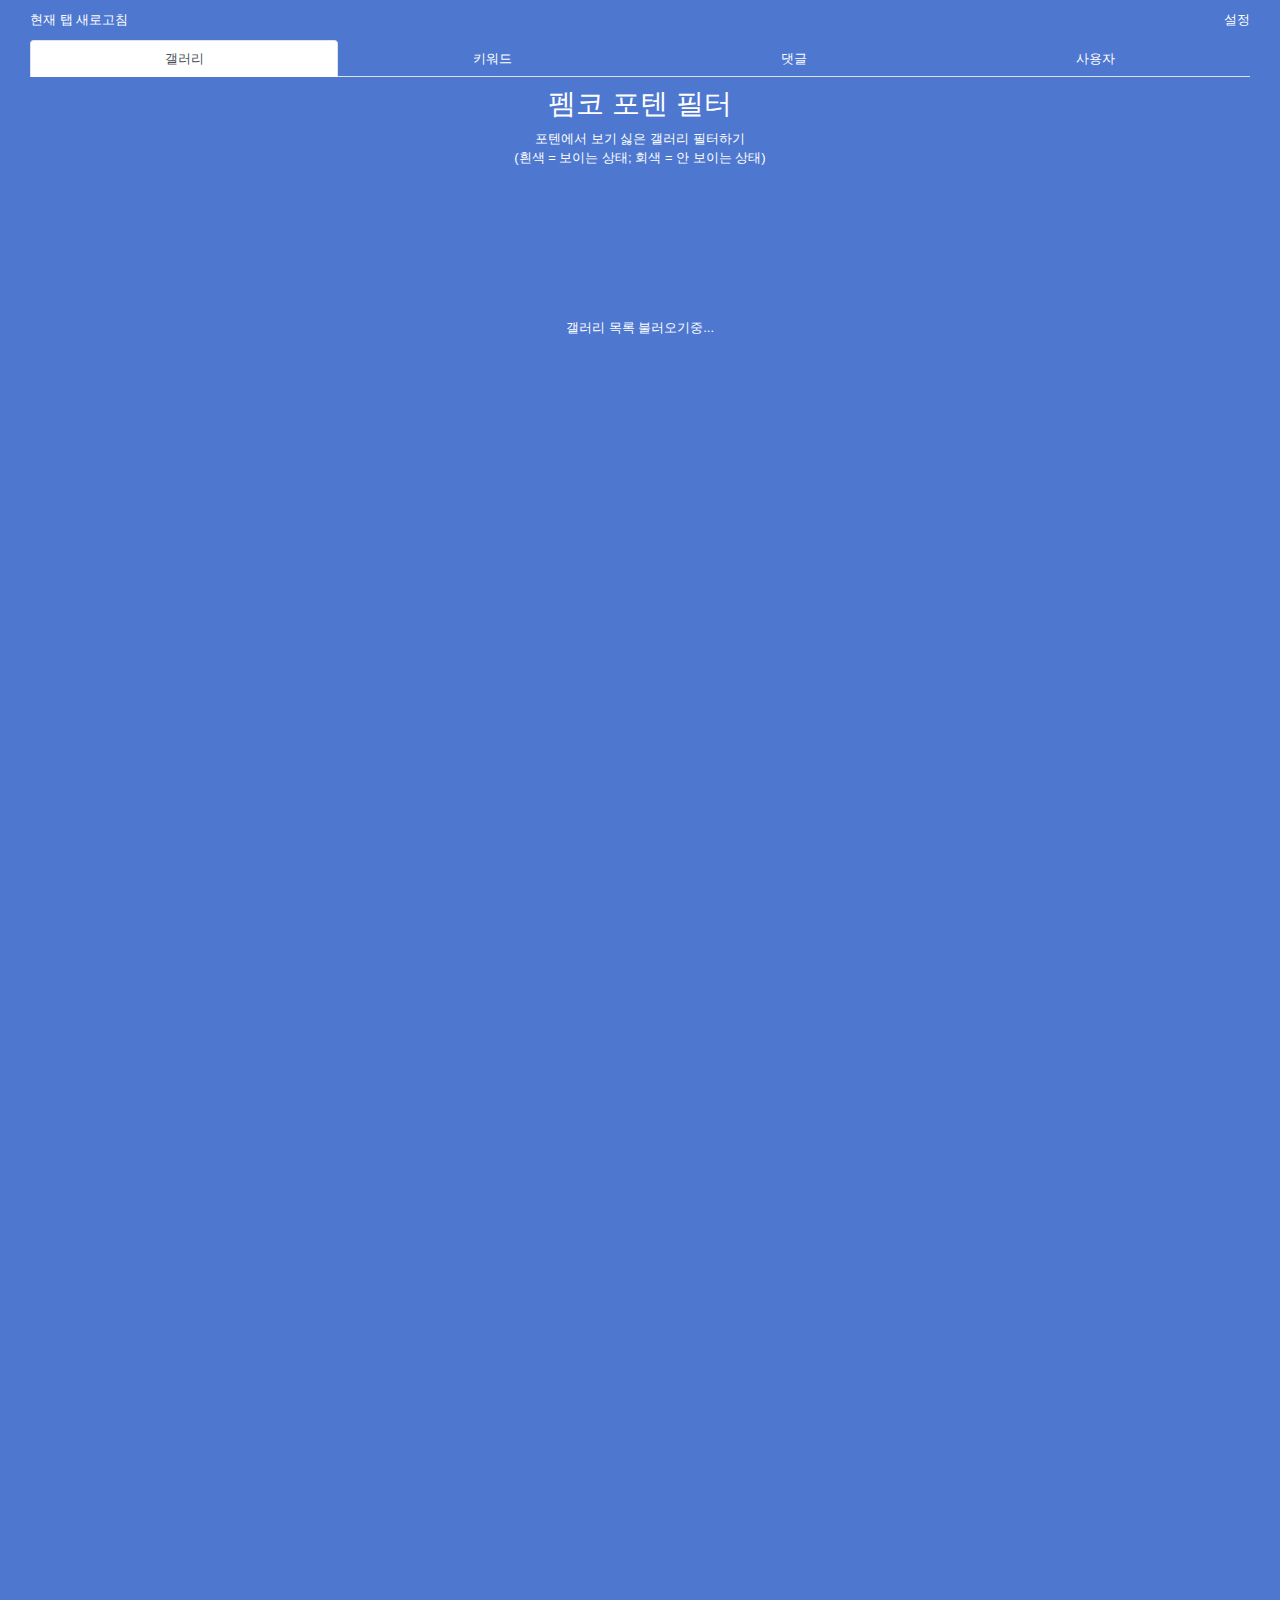
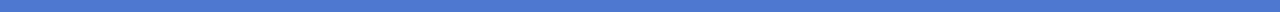
<file: index.html>
<!DOCTYPE html>
<html>
  <head>
    <meta charset="UTF-8" />
    <link
      rel="stylesheet"
      href="https://stackpath.bootstrapcdn.com/bootstrap/4.4.1/css/bootstrap.min.css"
      integrity="sha384-Vkoo8x4CGsO3+Hhxv8T/Q5PaXtkKtu6ug5TOeNV6gBiFeWPGFN9MuhOf23Q9Ifjh"
      crossorigin="anonymous" />
    <script src="scripts/jquery-3.6.0.min.js"></script>
    <script type="text/javascript" src="scripts/index.js"></script>
    <link rel="stylesheet" href="styles.css" />
  </head>

  <body>
    <div>
      <div class="sidebar">
        <span id="refresh">현재 탭 새로고침</span>
        <span id="settings">설정</span>
      </div>
      <ul class="nav nav-tabs nav-fill">
        <li class="nav-item">
          <a id="nav-category" class="nav-link active" href="#">갤러리</a>
        </li>
        <li class="nav-item">
          <a id="nav-keyword" class="nav-link" href="#">키워드</a>
        </li>
        <li class="nav-item">
          <a id="nav-replies" class="nav-link" href="#">댓글</a>
        </li>
        <li class="nav-item">
          <a id="nav-user" class="nav-link" href="#">사용자</a>
        </li>
      </ul>
      <div id="content-category">
        <div class="header">
          <h3>펨코 포텐 필터</h3>
          <div>포텐에서 보기 싫은 갤러리 필터하기</div>
          <div>(흰색 = 보이는 상태; 회색 = 안 보이는 상태)</div>
        </div>
        <div id="loader" class="loader">갤러리 목록 불러오기중...</div>
        <div id="categories" class="categories"></div>
      </div>
      <div id="content-keyword" style="display: none">
        <div class="header">
          <h3>펨코 포텐 필터</h3>
          <div>키워드로 글 필터하기</div>
        </div>
        <div class="inputs">
          <input type="text" id="input-keyword" />
          <button type="button" id="button-keyword" class="btn btn-success">
            키워드 추가
          </button>
        </div>
        <div class="keywords">
          <ul id="keywords" class="list-group"></ul>
        </div>
      </div>
      <div id="content-replies" style="display: none">
        <div class="header">
          <h3>펨코 포텐 필터</h3>
          <div>비추천 수로 댓글 필터하기</div>
        </div>
        <div class="setting">
          <div class="custom-control custom-switch">
            <input
              type="checkbox"
              class="custom-control-input"
              id="hideRepliesSwitch" />
            <label class="custom-control-label" for="hideRepliesSwitch"
              >기능 사용</label
            >
          </div>
        </div>
        <hr />
        <div class="currentNumHideReplies">
          현재 수:&nbsp;
          <span id="currentNumHideReplies"></span>
        </div>
        <div class="inputs">
          <input type="number" id="input-replies" />
          <button type="button" id="button-replies" class="btn btn-success">
            적용
          </button>
        </div>
        <div class="setting">
          보고싶지 않은 댓글 가리기:
          <div class="inputs">
            <label
              ><input
                type="radio"
                name="hideRepliesMode"
                value="blur" />모자이크</label
            >
            <label
              ><input
                type="radio"
                name="hideRepliesMode"
                value="hide" />숨기기</label
            >
          </div>
        </div>
        <hr />
        <div class="setting">
          선택한 수 이상 가리기:
          <div class="inputs">
            <label
              ><input
                type="radio"
                name="hideRepliesCountMethod"
                value="downvotes" />비추천 수</label
            >
            <label
              ><input
                type="radio"
                name="hideRepliesCountMethod"
                value="downvotesLessUpvotes" />(비추천 - 추천) 수</label
            >
          </div>
        </div>
      </div>
      <div id="content-user" style="display: none">
        <div class="header">
          <h3>펨코 포텐 필터</h3>
          <div>사용자 닉네임으로 필터하기</div>
          <div>(사용자 닉네임 변경 감지 불가)</div>
        </div>
        <div class="inputs">
          <input type="text" id="input-user" />
          <button type="button" id="button-user" class="btn btn-success">
            사용자 추가
          </button>
        </div>
        <div class="users">
          <ul id="users" class="list-group"></ul>
        </div>
      </div>
    </div>
  </body>
</html>
</file>
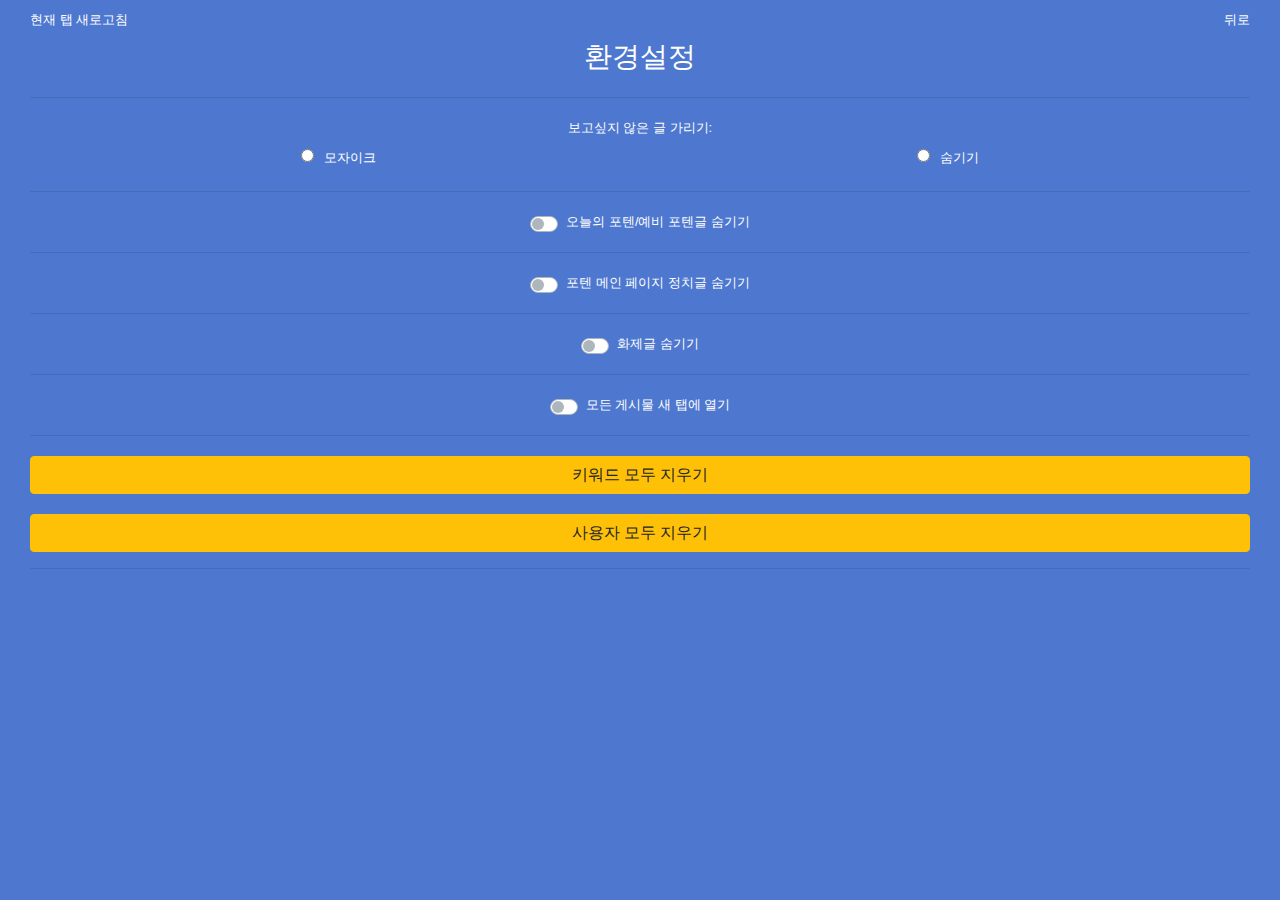
<file: settings.html>
<!DOCTYPE html>
<html>

<head>
  <meta charset="UTF-8" />
  <link rel="stylesheet" href="https://stackpath.bootstrapcdn.com/bootstrap/4.4.1/css/bootstrap.min.css"
    integrity="sha384-Vkoo8x4CGsO3+Hhxv8T/Q5PaXtkKtu6ug5TOeNV6gBiFeWPGFN9MuhOf23Q9Ifjh" crossorigin="anonymous" />
  <script src="scripts/jquery-3.6.0.min.js"></script>
  <script type="text/javascript" src="scripts/settings.js"></script>
  <link rel="stylesheet" href="styles.css" />
</head>

<body>
  <div class="sidebar">
    <span id="refresh">현재 탭 새로고침</span>
    <span id="back">뒤로</span>
  </div>
  <div class="header">
    <h3>환경설정</h3>
  </div>
  <hr />
  <div class="setting">
    보고싶지 않은 글 가리기:
    <div class="inputs">
      <label><input type="radio" name="filterMode" value="blur" />모자이크</label>
      <label><input type="radio" name="filterMode" value="hide" />숨기기</label>
    </div>
  </div>
  <hr />
  <div class="setting">
    <div class="custom-control custom-switch">
      <input type="checkbox" class="custom-control-input" id="hideTodaySwitch" />
      <label class="custom-control-label" for="hideTodaySwitch">오늘의 포텐/예비 포텐글 숨기기</label>
    </div>
  </div>
  <hr />
  <div class="setting">
    <div class="custom-control custom-switch">
      <input type="checkbox" class="custom-control-input" id="hidePoliticsSwitch" />
      <label class="custom-control-label" for="hidePoliticsSwitch">포텐 메인 페이지 정치글 숨기기</label>
    </div>
  </div>
  <hr />
  <div class="setting">
    <div class="custom-control custom-switch">
      <input type="checkbox" class="custom-control-input" id="hideHotPostsSwitch" />
      <label class="custom-control-label" for="hideHotPostsSwitch">화제글 숨기기</label>
    </div>
  </div>
  <hr />
  <div class="setting">
    <div class="custom-control custom-switch">
      <input type="checkbox" class="custom-control-input" id="openLinksInNewTabSwitch" />
      <label class="custom-control-label" for="openLinksInNewTabSwitch">모든 게시물 새 탭에 열기</label>
    </div>
  </div>
  <hr />
  <div class="setting">
    <button type="button" id="remove-keywords" class="btn btn-warning">
      키워드 모두 지우기
    </button>
  </div>
  <div class="setting">
    <button type="button" id="remove-users" class="btn btn-warning">
      사용자 모두 지우기
    </button>
  </div>
  <hr />
  <div id="version" class="version"></div>
</body>

</html>
</file>
<file: styles.css>
body {
	margin: 5px 20px 5px 20px;
	padding: 5px 10px 5px 10px;
	font-size: 13px;
	min-width: 300px;
	min-height: 700px;
	background-color: #4E78D0;
	color: white;
}

.header {
	display: flex;
	flex-direction: column;
	align-items: center;
	margin-top: 10px;
}

.sidebar {
	display: flex;
	justify-content: space-between;
}

.loader {
	display: flex;
	justify-content: center;
	margin-top: 150px;
}

.categories {
	margin-top: 15px;
	height: 1250px;
	display: flex;
	flex-direction: column;
	flex-wrap: wrap;
	align-content: space-between;
}

.mainCategory>span {
	font-weight: bold;
	font-size: 150%;
}

.category {
	font-style: oblique;
	margin-left: 30px;
}

.enabled {
	color: white;
}

.disabled {
	color: #A5A3A3;
}

span {
	cursor: pointer;
}

.currentNumHideReplies {
	display: flex;
	justify-content: center;
}

.setting {
	display: flex;
	flex-direction: column;
	margin-top: 20px;
	text-align: center;
}

label, input {
	cursor: pointer;
}

.inputs {
	display: flex;
	justify-content: space-around;
	margin-top: 10px;
}

input[type='radio'] {
    margin-right: 10px;
}

.nav-link, .nav-link:hover {
	color: white;
	margin-top: 10px;
}

.keywords, .users {
	margin-top: 15px;
	color: #4E78D0;
}

.version {
	margin-top: 20px;
}
</file>
